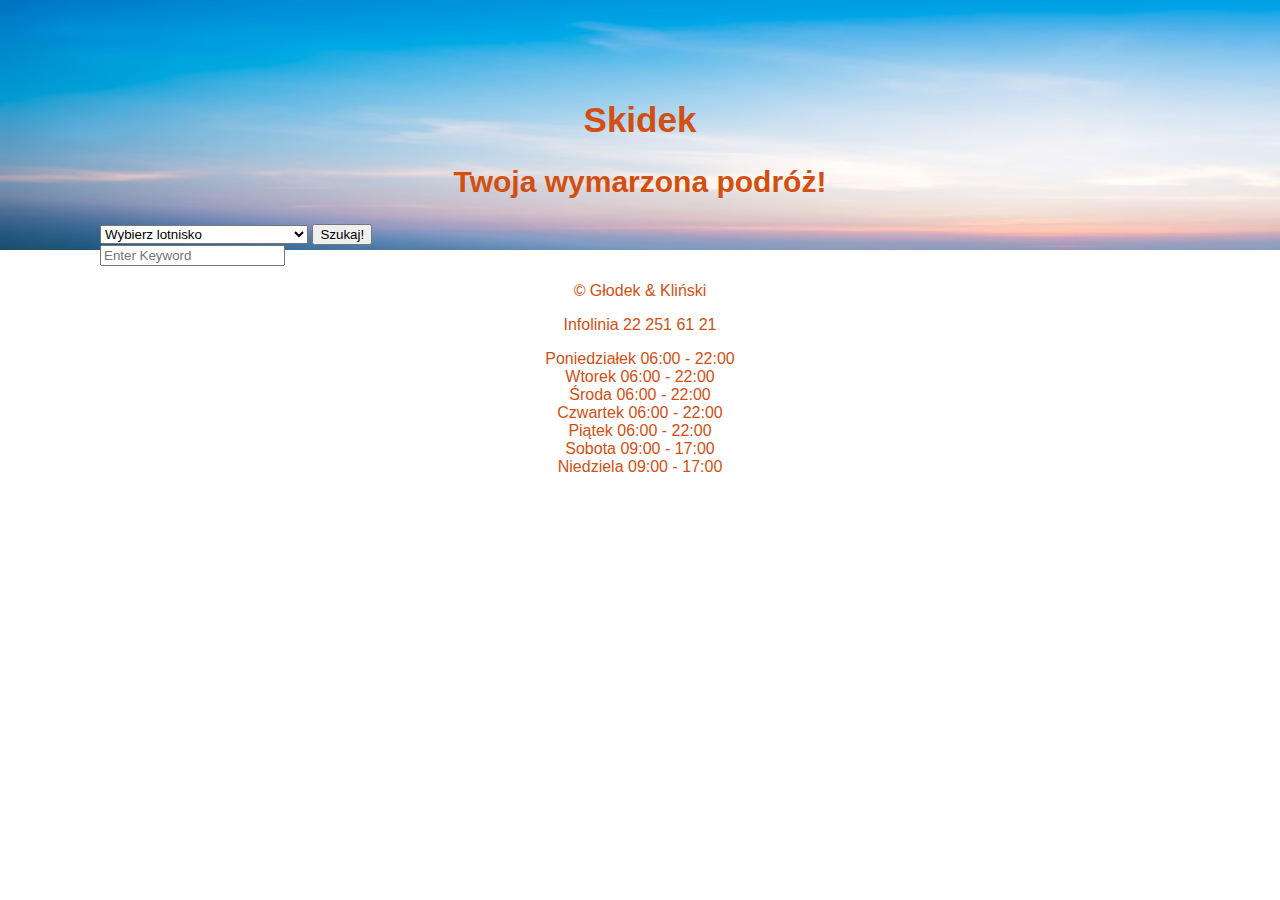
<file: index.html>
<!DOCTYPE html>
<html lang="pl">
    <head>
        <meta charset="utf-8">
		<meta name="keywords" content="Skidek"/>
        <title>Skidek</title>
			<link rel="stylesheet" type="text/css" href="styles.css"/>
		<script>
			document.addEventListener("DOMContentLoaded", () => {
				const bazaDanych = {
					"waw": "loty-z-waw.html",
					"wmi": "loty-z-wmi.html",
					"krk": "loty-z-krk.html",
					"gdn": "loty-z-gdn.html",
					"ktw": "loty-z-ktw.html",
					"wro": "loty-z-wro.html",
					"poz": "loty-z-poz.html",
					"rze": "loty-z-rze.html",
					"szz": "loty-z-szz.html",
					"bzg": "loty-z-bzg.html",
					"luz": "loty-z-luz.html",
					"lcj": "loty-z-lcj.html",
					"szy": "loty-z-szy.html",
					"ieg": "loty-z-ieg.html"
					
				}
	
				const searchBar = document.getElementById("searchBar");
				const searchButton = document.getElementById("searchButton");
	
				searchButton.addEventListener("click", e => {
					let sel = searchBar.value;
					if (bazaDanych.hasOwnProperty((sel))) {
						console.log(window.location);
						let destinationURL = new URL(bazaDanych[sel], window.location.href);
						let destination = destinationURL.toString();
						window.location.assign(destination);
					}
				});
			});
		</script>
		
    </head>
	<body>
		<div id="content">
			<header>
				<h1>Skidek</h1>
				<h2>Twoja wymarzona podróż!</h2>
				<nav>
					<select id="searchBar">
						<option selected>Wybierz lotnisko</option>
						<option value="waw">Warszawa-Chopina (WAW)</option>
						<option value="wmi">Warszawa-Modlin (WMI)</option>
						<option value="krk">Kraków-Balice (KRK)</option>
						<option value="gdn">Gdańsk-Rębiechowo (GDN)</option>
						<option value="ktw">Katowice-Pyrzowice (KTW)</option>
						<option value="wro">Wrocław-Starachowice (WRO)</option>
						<option value="poz">Poznań-Ławica (POZ)</option>
						<option value="rze">Rzeszów-Jasionka (RZE)</option>
						<option value="szz">Szczecin-Goleniów (SZZ)</option>
						<option value="bzg">Bydgoszcz-Szwederowo (BZG)</option>
						<option value="luz">Lublin-Świdnik (LUZ)</option>
						<option value="lcj">Łódź-Lublinek (LCJ)</option>
						<option value="szy">Olsztyn-Mazury (SZY)</option>
						<option value="ieg">Zielona Góra-Babimost (IEG)</option>
					
					</select>
					<button id="searchButton">Szukaj!</button>
				</nav>
			</header>
			<div>
				<input type="text" name="" id="search" placeholder="Enter Keyword">
				<ul></ul>
			</div>
			<script src="wyszukiwarka.js"></script>
        

			<footer style="text-align: center">
				&copy; Głodek &amp Kliński
				<p>
					Infolinia 22 251 61 21</br>
				</p>
				<p>
					Poniedziałek 06:00 - 22:00</br>
					Wtorek 06:00 - 22:00</br>
					Środa 06:00 - 22:00</br>
					Czwartek 06:00 - 22:00</br>
					Piątek 06:00 - 22:00</br>
					Sobota 09:00 - 17:00</br>
					Niedziela 09:00 - 17:00</br>
				</p>
			</footer>
		</div>
	</body>
</html>
</file>
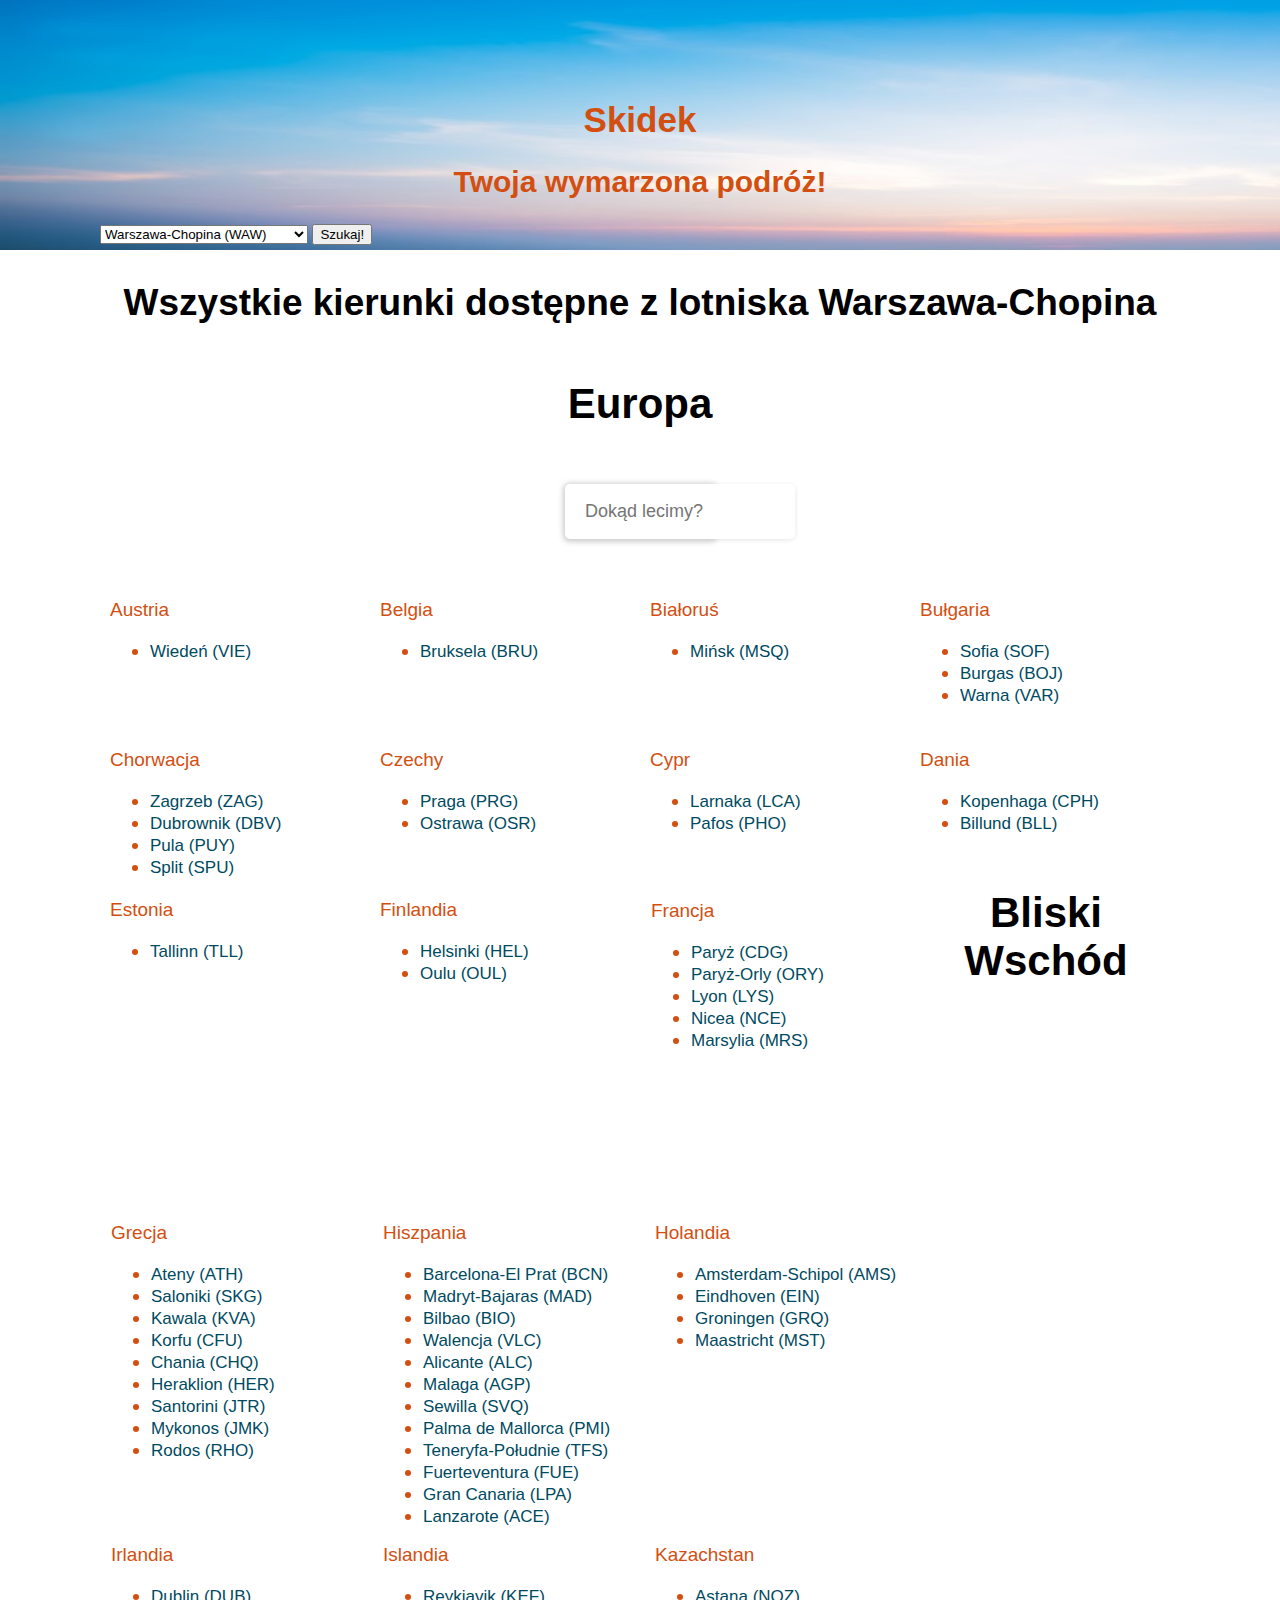
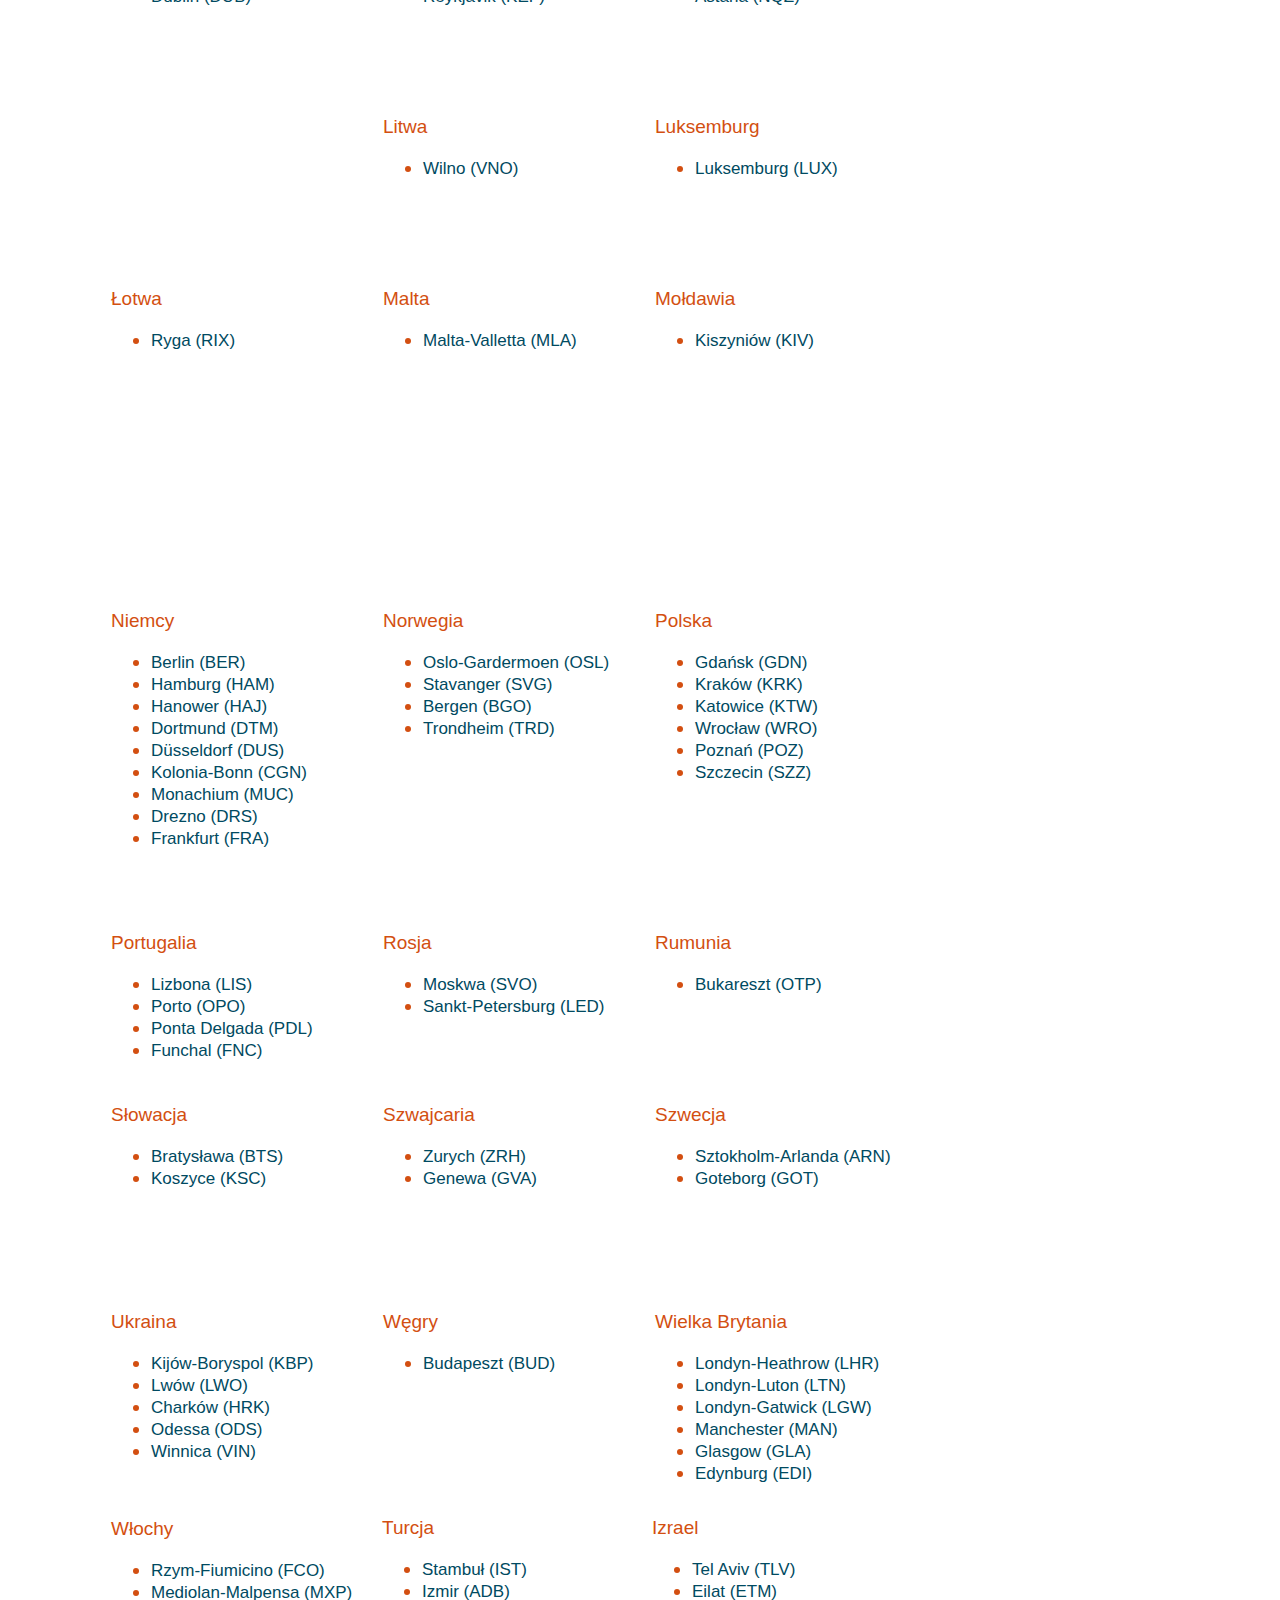
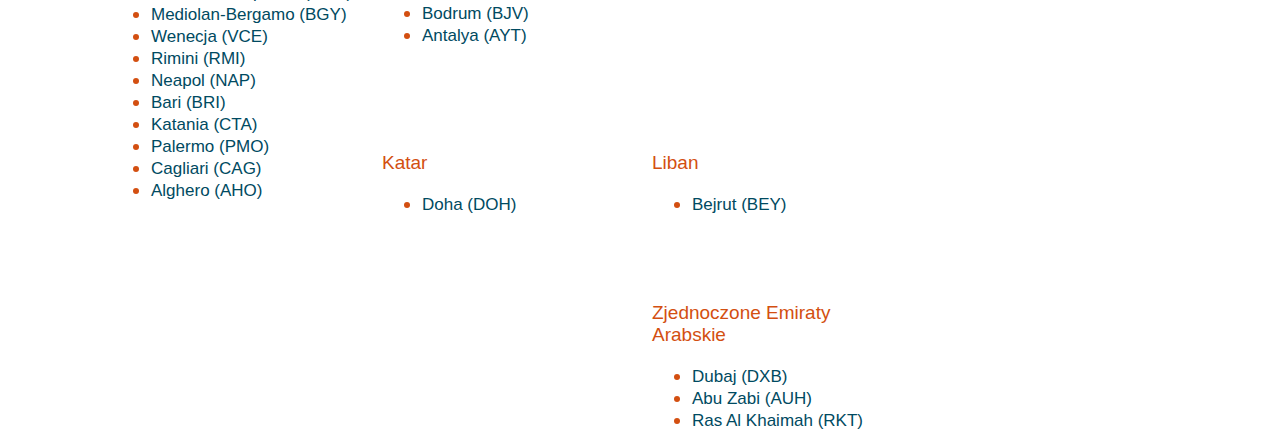
<file: loty-z-waw.html>
<!DOCTYPE html>
<html lang="pl">
    <head>
        <meta charset="utf-8">
		<meta name="keywords" content="Skidek"/>
        <title>Skidek</title>
			<link rel="stylesheet" type="text/css" href="styles.css"/>
		<script>
			document.addEventListener("DOMContentLoaded", () => {
				const bazaDanych = {
					"waw": "loty-z-waw.html",
					"wmi": "loty-z-wmi.html",
					"krk": "loty-z-krk.html",
					"gdn": "loty-z-gdn.html",
					"ktw": "loty-z-ktw.html",
					"wro": "loty-z-wro.html",
					"poz": "loty-z-poz.html",
					"rze": "loty-z-rze.html",
					"szz": "loty-z-szz.html",
					"bzg": "loty-z-bzg.html",
					"luz": "loty-z-luz.html",
					"lcj": "loty-z-lcj.html",
					"szy": "loty-z-szy.html",
					"ieg": "loty-z-ieg.html"
					
				}
	
				const searchBar = document.getElementById("searchBar");
				const searchButton = document.getElementById("searchButton");
	
				searchButton.addEventListener("click", e => {
					let sel = searchBar.value;
					if (bazaDanych.hasOwnProperty((sel))) {
						console.log(window.location);
						let destinationURL = new URL(bazaDanych[sel], window.location.href);
						let destination = destinationURL.toString();
						window.location.assign(destination);
					}
				});
			});
		</script>
		<script>
			document.addEventListener("DOMContentLoaded", () => {
				const bazzaDanych = {
					"Wiedeń": "waw-vie.html",
					"bru": "waw-bru.html",
					"msq": "waw-msq.html",
					"sof": "waw-sof.html",
					"boj": "waw-boj.html",
					"var": "waw-var.html",
					"zag": "waw-zag.html",
					"dbv": "waw-dbv.html",
					"puy": "waw-puy.html",
					"prg": "waw-prg.html",
					"osr": "waw-osr.html",
					"lca": "waw-lca.html",
					"pho": "waw-pho.html",
					"cph": "waw-cph.html",
					"bll": "waw-bll.html",
					"tll": "waw-tll.html",
					"hel": "waw-hel.html",
					"oul": "waw-oul.html",
					"cdg": "waw-cdg.html",
					"ory": "waw-ory.html",
					"lys": "waw-lys.html",
					"nce": "waw-nce.html",
					"mrs": "waw-mrs.html",
					"ath": "waw-ath.html",
					"skg": "waw-skg.html",
					"kva": "waw-kva.html",
					"cfu": "waw-cfu.html",
					"chq": "waw-chq.html",
					"her": "waw-her.html",
					"jtr": "waw-jtr.html",
					"jmk": "waw-jmk.html",
					"rho": "waw-rho.html",
					"bcn": "waw-bcn.html",
					"mad": "waw-mad.html",
					"bio": "waw-bio.html",
					"vlc": "waw-vlc.html",
					"alc": "waw-alc.html",
					"agp": "waw-agp.html",
					"svq": "waw-svq.html",
					"pmi": "waw-pmi.html",
					"tfs": "waw-tfs.html",
					"fue": "waw-fue.html",
					"lpa": "waw-lpa.html",
					"ace": "waw-ace.html",
					"ams": "waw-ams.html",
					"ein": "waw-ein.html",
					"grq": "waw-grq.html",
					"mst": "waw-mst.html",
					"dub": "waw-dub.html",
					"kef": "waw-kef.html",
					"nqz": "waw-nqz.html",
					"vno": "waw-vno.html",
					"lux": "waw-lux.html",
					"rix": "waw-rix.html",
					"mla": "waw-mla.html",
					"kiv": "waw-kiv.html",
					"ber": "waw-ber.html",
					"ham": "waw-ham.html",
					"haj": "waw-haj.html",
					"dtm": "waw-dtm.html",
					"dus": "waw-dus.html",
					"cgn": "waw-cgn.html",
					"muc": "waw-muc.html",
					"drs": "waw-drs.html",
					"osl": "waw-osl.html",
					"svg": "waw-svg.html",
					"bgo": "waw-bgo.html",
					"trd": "waw-trd.html",
					"gdn": "waw-gdn.html",
					"krk": "waw-krk.html",
					"ktw": "waw-ktw.html",
					"wro": "waw-wro.html",
					"poz": "waw-poz.html",
					"szz": "waw-szz.html",
					"lis": "waw-lis.html",
					"opo": "waw-opo.html",
					"pdl": "waw-pdl.html",
					"fnc": "waw-fnc.html",
					"svo": "waw-svo.html",
					"led": "waw-led.html",
					"otp": "waw-otp.html",
					"bts": "waw-bts.html",
					"ksc": "waw-ksc.html",
					"zrh": "waw-zrh.html",
					"gva": "waw-gva.html",
					"arn": "waw-arn.html",
					"got": "waw-got.html",
					"kbp": "waw-kbp.html",
					"lwo": "waw-lwo.html",
					"hrk": "waw-hrk.html",
					"ods": "waw-ods.html",
					"vin": "waw-vin.html",
					"bud": "waw-bud.html",
					"lhr": "waw-lhr.html",
					"ltn": "waw-ltn.html",
					"lgw": "waw-lgw.html",
					"man": "waw-man.html",
					"gla": "waw-gla.html",
					"edi": "waw-edi.html",
					"fco": "waw-fco.html",
					"mxp": "waw-mxp.html",
					"bgy": "waw-bgy.html",
					"vce": "waw-vce.html",
					"rmi": "waw-rmi.html",
					"nap": "waw-nap.html",
					"bri": "waw-bri.html",
					"cta": "waw-cta.html",
					"pmo": "waw-pmo.html",
					"cag": "waw-cag.html",
					"aho": "waw-aho.html",
					"ist": "waw-ist.html",
					"adb": "waw-adb.html",
					"bjv": "waw-bjv.html",
					"ayt": "waw-ayt.html",
					"tlv": "waw-tlv.html",
					"etm": "waw-etm.html",
					"doh": "waw-doh.html",
					"bey": "waw-bey.html",
					"dxb": "waw-dxb.html",
					"auh": "waw-auh.html",
					"rkt": "waw-rkt.html"
}

				const searchBar = document.getElementById("searchBar");
	
				searchBar.addEventListener("click", e => {
					let sel = searchBar.value;
					if (bazzaDanych.hasOwnProperty((sel))) {
						console.log(window.location);
						let destinationURL = new URL(bazzaDanych[sel], window.location.href);
						let destination = destinationURL.toString();
						window.location.assign(destination);
					}
				});
			});
		</script>
		
    </head>
	<body>
		<div id="content">
			<header>
				<h1>Skidek</h1>
				<h2>Twoja wymarzona podróż!</h2>
				<nav>
					<select id="searchBar">
						<option>Wybierz lotnisko</option>
						<option selected value="waw">Warszawa-Chopina (WAW)</option>
						<option value="wmi">Warszawa-Modlin (WMI)</option>
						<option value="krk">Kraków-Balice (KRK)</option>
						<option value="gdn">Gdańsk-Rębiechowo (GDN)</option>
						<option value="ktw">Katowice-Pyrzowice (KTW)</option>
						<option value="wro">Wrocław-Starachowice (WRO)</option>
						<option value="poz">Poznań-Ławica (POZ)</option>
						<option value="rze">Rzeszów-Jasionka (RZE)</option>
						<option value="szz">Szczecin-Goleniów (SZZ)</option>
						<option value="bzg">Bydgoszcz-Szwederowo (BZG)</option>
						<option value="luz">Lublin-Świdnik (LUZ)</option>
						<option value="lcj">Łódź-Lublinek (LCJ)</option>
						<option value="szy">Olsztyn-Mazury (SZY)</option>
						<option value="ieg">Zielona Góra-Babimost (IEG)</option>
					
					</select>
					<button id="searchButton">Szukaj!</button></br>

				</nav>
			</header>
			<header>
				<h3>Wszystkie kierunki dostępne z lotniska Warszawa-Chopina</h3>
			</header>
			<header>
				<h4>Europa</h4>
			</header>
		<div class="wrapper">
			<div class="search-input">
				<input type="text" placeholder="Dokąd lecimy?">
				<div class="autocom-box">
					<li value="Wiedeń"><a href=waw-vie.html>Wiedeń</a></li>
					<li value="bru">Bruksela</li>
					<li value="msq">Mińsk</li>
					<li value="sof">Sofia</li>
					<li value="boj">Burgas</li>
					<li value="var">Warna</li>
					<li value="zag">Zagrzeb</li>
					<li value="dbv">Dubrownik</li>
					<li value="puy">Pula</li>
					<li value="spu">Split</li>
					<li value="prg">Praga</li>
					<li value="osr">Ostrawa</li>
					<li value="lca">Larnaka</li>
					<li value="pfo">Pafos</li>
					<li value="cph">Kopenhaga</li>
					<li value="bll">Billund</li>
					<li value="tll">Tallinn</li>
					<li value="hel">Helsinki</li>
					<li value="oul">Oulu</li>
					<li value="cdg">Paryż (CDG)</li>
					<li value="ory">Paryż (ORY)</li>
					<li value="lys">Lyon</li>
					<li value="nce">Nicea</li>
					<li value="mrs">Marsylia</li>
					<li value="ath">Ateny</li>
					<li value="skg">Saloniki</li>
					<li value="kva">Kawala</li>
					<li value="cfu">Korfu</li>
					<li value="chq">Chania</li>
					<li value="her">Heraklion</li>
					<li value="jtr">Santorini</li>
					<li value="jmk">Mykonos</li>
					<li value="rho">Rodos</li>
					<li value="bcn">Barcelona (BCN)</li>
					<li value="mad">Madryt-Bajaras</li>
					<li value="bio">Bilbao</li>
					<li value="vlc">Walencja</li>
					<li value="alc">Alicante</li>
					<li value="agp">Malaga</li>
					<li value="svq">Sewilla</li>
					<li value="pmi">Palma de Mallorca</li>
					<li value="tfs">Teneryfa-Południe</li>
					<li value="fue">Fuerteventura</li>
					<li value="lpa">Gran Canaria</li>
					<li value="ace">Lanzarote</li>
					<li value="ams">Amsterdam-Schipol</li>
					<li value="ein">Eindhoven</li>
					<li value="grq">Groningen</li>
					<li value="mst">Maastricht</li>
					<li value="dub">Dublin</li>
					<li value="kef">Reykjavik</li>
					<li value="nqz">Astana</li>
					<li value="vno">Wilno</li>
					<li value="lux">Luksemburg</li>
					<li value="rix">Ryga
					<li value="mla">Malta-Valletta</li>
					<li value="kiv">Kiszyniów</li>
					<li value="ber">Berlin</li>
					<li value="ham">Hamburg</li>
					<li value="haj">Hanower</li>
					<li value="dtm">Dortmund</li>
					<li value="dus">Düsseldorf</li>
					<li value="cgn">Kolonia-Bonn</li>
					<li value="muc">Monachium</li>
					<li value="drs">Drezno</li>
					<li value="fra">Frankfurt</li>
					<li value="osl">Oslo-Gardermoen</li>
					<li value="svg">Stavanger</li>
					<li value="bgo">Bergen</li>
					<li value="trd">Trondheim</li>
					<li value="gdn">Gdańsk</li>
					<li value="krk">Kraków</li>
					<li value="ktw">Katowice</li>
					<li value="wro">Wrocław</li>
					<li value="poz">Poznań</li>
					<li value="szz">Szczecin</li>
					<li value="lis">Lizbona</li>
					<li value="opo">Porto</li>
					<li value="pdl">Ponta Delgada</li>
					<li value="fnc">Funchal</li>
					<li value="svo">Moskwa</li>
					<li value="led">Sankt-Petersburg</li>
					<li value="otp">Bukareszt</li>
					<li value="bts">Bratysława</li>
					<li value="ksc">Koszyce</li>
					<li value="zrh">Zurych</li>
					<li value="arn">Sztokholm-Arlanda</li>
					<li value="got">Goteborg</li>
					<li value="kbp">Kijów-Boryspol</li>
					<li value="lwo">Lwów</li>
					<li value="">Charków</li>
					<li value="ods">Odessa</li>
					<li value="vin">Winnica</li>
					<li value="bud">Budapeszt</li>
					<li value="lhr">Londyn-Heathrow</li>
					<li value="ltn">Londyn-Luton</li>
					<li value="lgw">Londyn-Gatwick</li>
					<li value="man">Manchester</li>
					<li value="gla">Glasgow</li>
					<li value="edi">Edynburg</li>
					<li value="fco">Rzym-Fiumicino</li>
					<li value="mxp">Mediolan-Malpensa</li>
					<li value="bgy">Mediolan-Bergamo</li>
					<li value="vce">Wenecja</li>
					<li value="rmi">Rimini</li>
					<li value="nap">Neapol</li>
					<li value="bri">Bari</li>
					<li value="cta">Katania</li>
					<li value="pmo">Palermo</li>
					<li value="cag">Cagliari</li>
					<li value="aho">Alghero</li>
					<li value="ist">Stambuł</li>
					<li value="adb">Izmir</li>
					<li value="bjv">Bodrum</li>
					<li value="ayt">Antalya</li>
					<li value="tlv">Tel Aviv</li>
					<li value="etm">Eilat</li>
					<li value="doh">Doha</li>
					<li value="bey">Bejrut</li>
					<li value="dxb">Dubaj</li>
					<li value="">Abu Zabi</li>
					<li value="">Ras Al Khaimah</li>
				</div>
				<div class="icon"><i class="fas fa-search"></i></div>
			</div>
		</div>

		<script src="suggestions.js"></script>
		<script src="script.js"></script>
	  
		<div>
			<div id="container">
				<div class="kolumna">Austria
					<ul class=bmenu>
						<li><a href="waw-vie.html">Wiedeń (VIE)</a></li>
					</ul>
				</div>
				<div class="kolumna">Belgia
					<ul class=bmenu>
						<li><a href="waw-bru.html">Bruksela (BRU)</a></li>
					</ul>
				</div>
				<div class="kolumna">Białoruś
					<ul class=bmenu>
						<li><a href="waw-msq.html">Mińsk (MSQ)</a></li>
					</ul>
				</div>
				<div class="kolumna">Bułgaria
					<ul class=bmenu>
						<li><a href="waw-sof.html">Sofia (SOF)</a></li>
						<li><a href="waw-boj.html">Burgas (BOJ)</a></li>
						<li><a href="waw-var.html">Warna (VAR)</a></li>
					</ul>
				</div>
				<div class="kolumna">Chorwacja
					<ul class=bmenu>
						<li><a href="waw-zag.html">Zagrzeb (ZAG)</a></li>
						<li><a href="waw-dbv.html">Dubrownik (DBV)</a></li>
						<li><a href="waw-puy.html">Pula (PUY)</a></li>
						<li><a href="waw-spu.html">Split (SPU)</a></li>
					</ul>
				</div>
				<div class="kolumna">Czechy
					<ul class=bmenu>
						<li><a href="waw-prg.html">Praga (PRG)</a></li>
						<li><a href="waw-osr.html">Ostrawa (OSR)</a></li>
					</ul>
				</div>
				<div class="kolumna">Cypr
					<ul class=bmenu>
						<li><a href="waw-lca.html">Larnaka (LCA)</a></li>
						<li><a href="waw-pho.html">Pafos (PHO)</a></li>
					</ul>
				</div>
				<div class="kolumna">Dania
					<ul class=bmenu>
						<li><a href="waw-cph.html">Kopenhaga (CPH)</a></li>
						<li><a href="waw-bll.html">Billund (BLL)</a></li>
					</ul>
				</div>
				<div class="kolumna">Estonia
					<ul class=bmenu>
						<li><a href="waw-tll.html">Tallinn (TLL)</a></li>
					</ul>
				</div>
				<div class="kolumna">Finlandia
					<ul class=bmenu>
						<li><a href="waw-hel.html">Helsinki (HEL)</a></li>
						<li><a href="waw-oul.html">Oulu (OUL)</a></li>
					</ul>
				</div>
				<div class="kolumna1">Francja
					<ul class=bmenu>
						<li><a href="waw-cdg.html">Paryż (CDG)</a></li>
						<li><a href="waw-ory.html">Paryż-Orly (ORY)</a</li>
						<li><a href="waw-lys.html">Lyon (LYS)</a></li>
						<li><a href="waw-nce.html">Nicea (NCE)</a></li>
						<li><a href="waw-mrs.html">Marsylia (MRS)</a></li>
					</ul>
				</div>
				<div class="kolumna1">Grecja
					<ul class=bmenu>
						<li><a href="waw-ath.html">Ateny (ATH)</a></li>
						<li><a href="waw-skg.html">Saloniki (SKG)</a></li>
						<li><a href="waw-kva.html">Kawala (KVA)</a></li>
						<li><a href="waw-cfu.html">Korfu (CFU)</a></li>
						<li><a href="waw-chq.html">Chania (CHQ)</a></li>
						<li><a href="waw-her.html">Heraklion (HER)</a></li>
						<li><a href="waw-jtr.html">Santorini (JTR)</a></li>
						<li><a href="waw-jmk.html">Mykonos (JMK)</a></li>
						<li><a href="waw-rho.html">Rodos (RHO)</a></li>
					</ul>
				</div>
				<div class="kolumna1">Hiszpania
					<ul class=bmenu>
						<li><a href="waw-bcn.html">Barcelona-El Prat (BCN)</a></li>
						<li><a href="waw-mad.html">Madryt-Bajaras (MAD)</a></li>
						<li><a href="waw-bio.html">Bilbao (BIO)</a></li>
						<li><a href="waw-vlc.html">Walencja (VLC)</a></li>
						<li><a href="waw-alc.html">Alicante (ALC)</a></li>
						<li><a href="waw-agp.html">Malaga (AGP)</a></li>
						<li><a href="waw-svq.html">Sewilla (SVQ)</a></li>
						<li><a href="waw-pmi.html">Palma de Mallorca (PMI)</a></li>
						<li><a href="waw-tfs.html">Teneryfa-Południe (TFS)</a></li>
						<li><a href="waw-fue.html">Fuerteventura (FUE)</a></li>
						<li><a href="waw-lpa.html">Gran Canaria (LPA)</a></li>
						<li><a href="waw-ace.html">Lanzarote (ACE)</a></li>
					</ul>
				</div>
				<div class="kolumna1">Holandia
					<ul class=bmenu>
						<li><a href="waw-ams.html">Amsterdam-Schipol (AMS)</a></li>
						<li><a href="waw-ein.html">Eindhoven (EIN)</a></li>
						<li><a href="waw-grq.html">Groningen (GRQ)</a></li>
						<li><a href="waw-mst.html">Maastricht (MST)</a></li>
					</ul>
				</div>
				<div class="kolumna1">Irlandia
					<ul class=bmenu>
						<li><a href="waw-dub.html">Dublin (DUB)</a></li>
					</ul>
				</div>
				<div class="kolumna2">Islandia
					<ul class=bmenu>
						<li><a href="waw-kef.html">Reykjavik (KEF)</a></li>
					</ul>
				</div>
				<div class="kolumna2">Kazachstan
					<ul class=bmenu>
						<li><a href="waw-nqz.html">Astana (NQZ)</a></li>
					</ul>
				</div>
				<div class="kolumna2">Litwa
					<ul class=bmenu>
						<li><a href="waw-vno.html">Wilno (VNO)</a></li>
					</ul>
				</div>
				<div class="kolumna2">Luksemburg
					<ul class=bmenu>
						<li><a href="waw-lux.html">Luksemburg (LUX)</a></li>
					</ul>
				</div>
				<div class="kolumna2">Łotwa
					<ul class=bmenu>
						<li><a href="waw-rix.html">Ryga (RIX)</a></li>
					</ul>
				</div>
				<div class="kolumna1">Malta
					<ul class=bmenu>
						<li><a href="waw-mla.html">Malta-Valletta (MLA)</a></li>
					</ul>
				</div>
				<div class="kolumna1">Mołdawia
					<ul class=bmenu>
						<li><a href="waw-kiv.html">Kiszyniów (KIV)</a></li>
					</ul>
				</div>
				<div class="kolumna1">Niemcy
					<ul class=bmenu>
						<li><a href="waw-ber.html">Berlin (BER)</a></li>
						<li><a href="waw-ham.html">Hamburg (HAM)</a></li>
						<li><a href="waw-haj.html">Hanower (HAJ)</a></li>
						<li><a href="waw-dtm.html">Dortmund (DTM)</a></li>
						<li><a href="waw-dus.html">Düsseldorf (DUS)</a></li>
						<li><a href="waw-cgn.html">Kolonia-Bonn (CGN)</a></li>
						<li><a href="waw-muc.html">Monachium (MUC)</a></li>
						<li><a href="waw-drs.html">Drezno (DRS)</a></li>
						<li><a href="waw-fra.html">Frankfurt (FRA)</a></li>
					</ul>
				</div>
				<div class="kolumna1">Norwegia
					<ul class=bmenu>
						<li><a href="waw-osl.html">Oslo-Gardermoen (OSL)</a></li>
						<li><a href="waw-svg.html">Stavanger (SVG)</a></li>
						<li><a href="waw-bgo.html">Bergen (BGO)</a></li>
						<li><a href="waw-trd.html">Trondheim (TRD)</a></li>
					</ul>
				</div>
				<div class="kolumna1">Polska
					<ul class=bmenu>
						<li><a href="waw-gdn.html">Gdańsk (GDN)</a></li>
						<li><a href="waw-krk.html">Kraków (KRK)</a></li>
						<li><a href="waw-ktw.html">Katowice (KTW)</a></li>
						<li><a href="waw-wro.html">Wrocław (WRO)</a></li>
						<li><a href="waw-poz.html">Poznań (POZ)</a></li>
						<li><a href="waw-szz.html">Szczecin (SZZ)</a></li>
					</ul>
				</div>
				<div class="kolumna3">Portugalia
					<ul class=bmenu>
						<li><a href="waw-lis.html">Lizbona (LIS)</a></li>
						<li><a href="waw-opo.html">Porto (OPO)</a></li>
						<li><a href="waw-pdl.html">Ponta Delgada (PDL)</a></li>
						<li><a href="waw-fnc.html">Funchal (FNC)</a></li>
					</ul>
				</div>
				<div class="kolumna3">Rosja
					<ul class=bmenu>
						<li><a href="waw-svo.html">Moskwa (SVO)</a></li>
						<li><a href="waw-led.html">Sankt-Petersburg (LED)</a></li>
					</ul>
				</div>
				<div class="kolumna3">Rumunia
					<ul class=bmenu>
						<li><a href="waw-otp.html">Bukareszt (OTP)</a></li>
					</ul>
				</div>
				<div class="kolumna3">Słowacja
					<ul class=bmenu>
						<li><a href="waw-bts.html">Bratysława (BTS)</a></li>
						<li><a href="waw-ksc.html">Koszyce (KSC)</a></li>
					</ul>
				</div>
				<div class="kolumna3">Szwajcaria
					<ul class=bmenu>
						<li><a href="waw-zrh.html">Zurych (ZRH)</a></li>
						<li><a href="waw-gva.html">Genewa (GVA)</a></li>
					</ul>
				</div>
				<div class="kolumna4">Szwecja
					<ul class=bmenu>
						<li><a href="waw-arn.html">Sztokholm-Arlanda (ARN)</a></li>
						<li><a href="waw-got.html">Goteborg (GOT)</a></li>
					</ul>
				</div>
				<div class="kolumna4">Ukraina
					<ul class=bmenu>
						<li><a href="waw-kbp.html">Kijów-Boryspol (KBP)</a></li>
						<li><a href="waw-lwo.html">Lwów (LWO)</a></li>
						<li><a href="waw-hrk.html">Charków (HRK)</a></li>
						<li><a href="waw-ods.html">Odessa (ODS)</a></li>
						<li><a href="waw-vin.html">Winnica (VIN)</a></li>
					</ul>
				</div>
				<div class="kolumna4">Węgry
					<ul class=bmenu>
						<li><a href="waw-bud.html">Budapeszt (BUD)</a></li>
					</ul>
				</div>
				<div class="kolumna4">Wielka Brytania
					<ul class=bmenu>
						<li><a href="waw-lhr.html">Londyn-Heathrow (LHR)</a></li>
						<li><a href="waw-ltn.html">Londyn-Luton (LTN)</a></li>
						<li><a href="waw-lgw.html">Londyn-Gatwick (LGW)</a></li>
						<li><a href="waw-man.html">Manchester (MAN)</a></li>
						<li><a href="waw-gla.html">Glasgow (GLA)</a></li>
						<li><a href="waw-edi.html">Edynburg (EDI)</a></li>
					</ul>
				</div>
				<div class="kolumna1">Włochy
					<ul class=bmenu>
						<li><a href="waw-foc.html">Rzym-Fiumicino (FCO)</a></li>
						<li><a href="waw-mxp.html">Mediolan-Malpensa (MXP)</a></li>
						<li><a href="waw-bgy.html">Mediolan-Bergamo (BGY)</a></li>
						<li><a href="waw-vce.html">Wenecja (VCE)</a></li>
						<li><a href="waw-rmi.html">Rimini (RMI)</a></li>
						<li><a href="waw-nap.html">Neapol (NAP)</a></li>
						<li><a href="waw-bri.html">Bari (BRI)</a></li>
						<li><a href="waw-cta.html">Katania (CTA)</a></li>
						<li><a href="waw-pmo.html">Palermo (PMO)</a></li>
						<li><a href="waw-cag.html">Cagliari (CAG)</a></li>
						<li><a href="waw-aho.html">Alghero (AHO)</a></li>
					</ul>
				</div>
			   </div>
			</div>
		</div>

		<header>
			<h5>Bliski Wschód</h5>
		</header>
		<div>
			<div id="container"> 
				<div class="columna1">Turcja
					<ul class=cmenu>
						<li><a href="waw-ist.html">Stambuł (IST)</a></li>
						<li><a href="waw-adb.html">Izmir (ADB)</a></li>
						<li><a href="waw-bjv.html">Bodrum (BJV)</a></li>
						<li><a href="waw-ayt.html">Antalya (AYT)</a></li>
					</ul>
				</div>
				<div class="columna1">Izrael
					<ul class=cmenu>
						<li><a href="waw-tlv.html">Tel Aviv (TLV)</a></li>
						<li><a href="waw-etm.html">Eilat (ETM)</a></li>
					</ul>
				</div>
				<div class="columna1">Katar
					<ul class=cmenu>
						<li><a href="waw-doh.html">Doha (DOH)</a></li>
					</ul>
				</div>
				<div class="columna">Liban
					<ul class=cmenu>
						<li><a href="waw-bey.html">Bejrut (BEY)</a></li>
					</ul>
				</div>
				<div class="columna">Zjednoczone Emiraty Arabskie
					<ul class=cmenu>
						<li><a href="waw-dxb.html">Dubaj (DXB)</a></li>
						<li><a href="waw-auh.html">Abu Zabi (AUH)</a></li>
						<li><a href="waw-rkt.html">Ras Al Khaimah (RKT)</a></li>
					</ul>
				</div>
		</div>
				
		</div>
		
	</body>
</html>
</file>
<file: styles.css>
body{
    background-image: url(fantasy-niebo_90839-278\ \(1\).jpg);
    background-repeat: no-repeat;
    background-size: 2000px 250px;
    color: #fff;
    font-family: 'Josefin Slab', Arial, sans-serif;
     color: rgb(211, 79, 17);
    -webkit-backgroud-size: auto, cover;
    -moz-background-size: auto, cover;
    -o-background-size: auto, cover;
    color: rgb();
    margin: 100px;
}
    .bmenu li a:hover{ 
        color: rgb(25, 163, 67);
        padding-left: 10px;
    }
h1{
    text-align: center;
    font-size: 35px;
    color: rgb(211, 79, 17);
}
h2{
    text-align: center;
    font-size: 30px;
    color: rgb(211, 79, 17);
}
h3{
    text-align: center;
    font-size: 37px;
    color: black;
}
h4{
    text-align: center;
    font-size: 42px;
    color: black;
}
h5{
    text-align: center;
    font-size: 42px;
    color: black;
}
a{
    color: rgb(0, 74, 97);
    font-size: 30px;
    text-decoration: none;
}
h2{
    color: rgb(211, 79, 17);
}
.container{
    padding-top: 200px;
}
.kolumna{
    float: left;
    margin: 10px;
    width: 250px;
    height: 130px;
    font-size: 19px;
}
.kolumna1{
    float: left;
    margin: 11px;
    width: 250px;
    height: 300px;
    font-size: 19px;
}
.kolumna2{
    float: left;
    font-size: 15px;
    margin: 11px;
    width: 250px;
    height: 150px;
    font-size: 19px;
}
.kolumna3{
    float: left;
    margin: 11px;
    width: 250px;
    height: 150px;
    font-size: 19px;
}
.kolumna4{
    float: left;
    margin: 11px;
    width: 250px;
    height: 185px;
    font-size: 19px;
}
.bmenu li a{
    font-size: 17px;
}
.columna1{
    float: left;
    margin: 10px;
    width: 250px;
    height: 215px;
    font-size: 19px;
}
.columna{
    float: left;
    margin: 10px;
    width: 250px;
    height: 130px;
    font-size: 19px;
}
.cmenu li a{
    font-size: 17px;
}

.wrapper{
    max-width: 150px;
    margin: 50px auto;
}

.wrapper .search-input{
    position: relative;
    background: #fff;
    width: 100%;
    border-radius: 5px;
    box-shadow: 0px 1px 5px 3px rgba(0,0,0,0.12);
}

.search-input input{
    height: 55px;
    width: 100%;
    outline: none;
    border: none;
    border-radius: 5px;
    padding: 0 60px 0 20px;
    font-size: 18px;
    box-shadow: 0px 1px 5px rgba(0,0,0,0.1)
}

.search-input .icon{
    height: 55px;
    width: 55px;
    line-height: 55px;
    position: absolute;
    top: 0;
    right: 0;
    text-align: center;
    font-size: 20px;
    color: #644bff;
    cursor: pointer;

}

.search-input .autocom-box{
    padding: 0px;
    max-height: 450px;
    overflow-y: auto;
    opacity: 0;
    pointer-events: none;
}
.search-input.active .autocom-box{
    padding: 10px 8px;
    opacity: 1;
    pointer-events: auto;
}

.autocom-box li{
    list-style: none;
    padding: 8px 12px;
    width: 100%;
    cursor: default;
    border-radius: 3px;
    display: none;
}

.search-input.active .autocom-box li{
    display: block;
}

.autocom-box li:hover{
    background: #efefef; 

}
</file>
